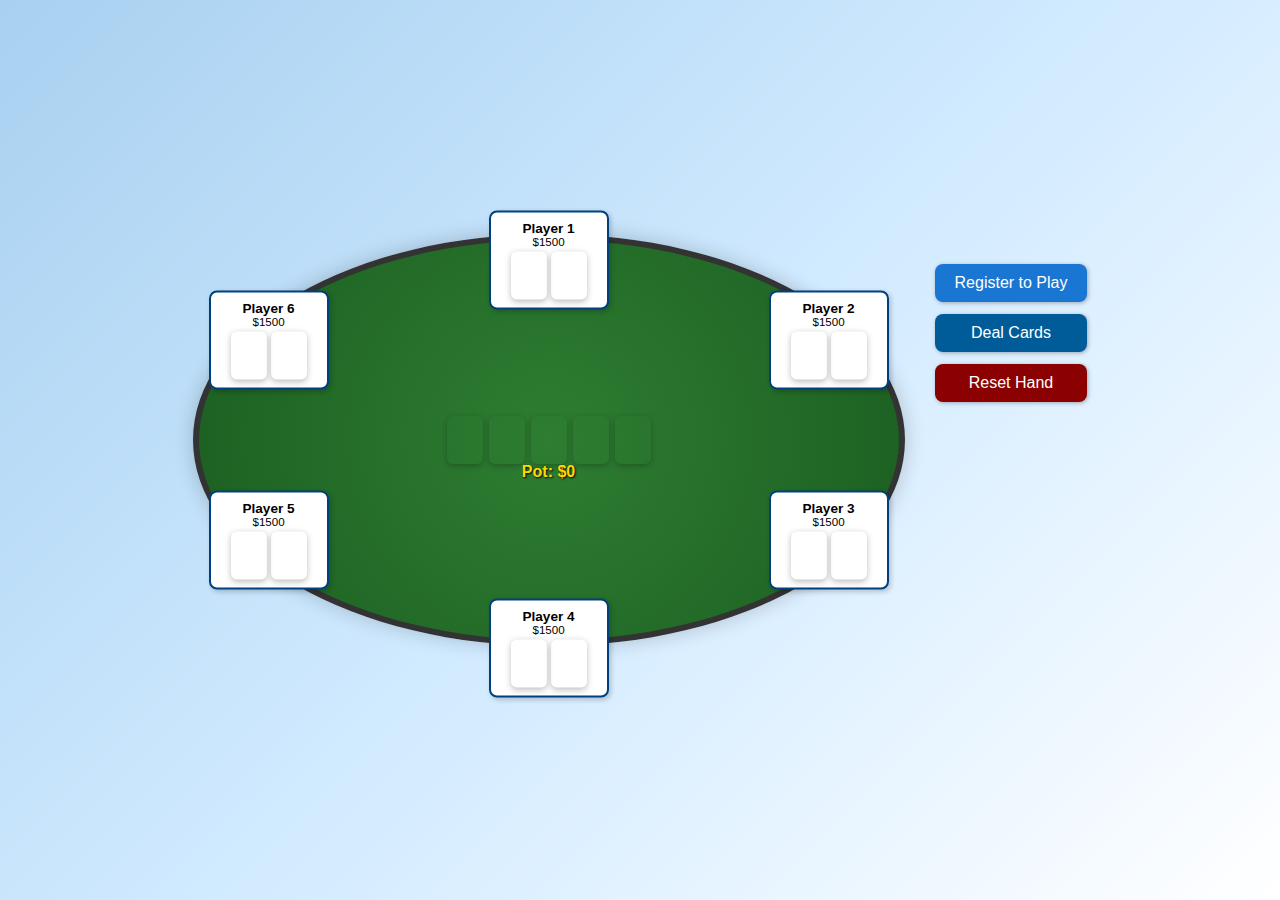
<file: index.html>
<!DOCTYPE html>
<html lang="en">
<head>
  <meta charset="UTF-8" />
  <meta name="viewport" content="width=device-width, initial-scale=1.0"/>
  <title>Poker Table</title>
  <link rel="stylesheet" href="/css/styles.css" />
</head>
<body>
  <div class="table-container">

    <div class="table-and-buttons">

      <!-- Poker Table -->
      <div class="poker-table">

        <!-- Community Cards (empty to start) -->
        <div class="community-cards">
          <div class="card"></div>
          <div class="card"></div>
          <div class="card"></div>
          <div class="card"></div>
          <div class="card"></div>
        </div>

        <!-- Pot -->
        <div class="pot">Pot: $0</div>

        <!-- Players -->
        <div class="player seat1">
          <div class="player-name" id="player1Name">Player 1</div>
          <div class="player-stack">$1500</div>
          <div class="player-cards">
            <div class="card small"></div>
            <div class="card small"></div>
          </div>
        </div>
        <div class="player seat2">
          <div class="player-name">Player 2</div>
          <div class="player-stack">$1500</div>
          <div class="player-cards">
            <div class="card small"></div>
            <div class="card small"></div>
          </div>
        </div>
        <div class="player seat3">
          <div class="player-name">Player 3</div>
          <div class="player-stack">$1500</div>
          <div class="player-cards">
            <div class="card small"></div>
            <div class="card small"></div>
          </div>
        </div>
        <div class="player seat4">
          <div class="player-name">Player 4</div>
          <div class="player-stack">$1500</div>
          <div class="player-cards">
            <div class="card small"></div>
            <div class="card small"></div>
          </div>
        </div>
        <div class="player seat5">
          <div class="player-name">Player 5</div>
          <div class="player-stack">$1500</div>
          <div class="player-cards">
            <div class="card small"></div>
            <div class="card small"></div>
          </div>
        </div>
        <div class="player seat6">
          <div class="player-name">Player 6</div>
          <div class="player-stack">$1500</div>
          <div class="player-cards">
            <div class="card small"></div>
            <div class="card small"></div>
          </div>
        </div>
      </div>

      <!-- Side Button Panel -->
      <div class="side-button-panel">
        <button class="register-button" onclick="window.location.href='register.html'">Register to Play</button>
        <button class="deal-button">Deal Cards</button>
        <button class="reset-button">Reset Hand</button>
      </div>

    </div>
  </div>

  <script src="/js/script.js"></script>
  <script>
    const playerData = JSON.parse(localStorage.getItem('player1'));
    if (playerData?.nickname) {
      document.getElementById('player1Name').innerText = playerData.nickname;
    }
  </script>
</body>
</html>
</file>
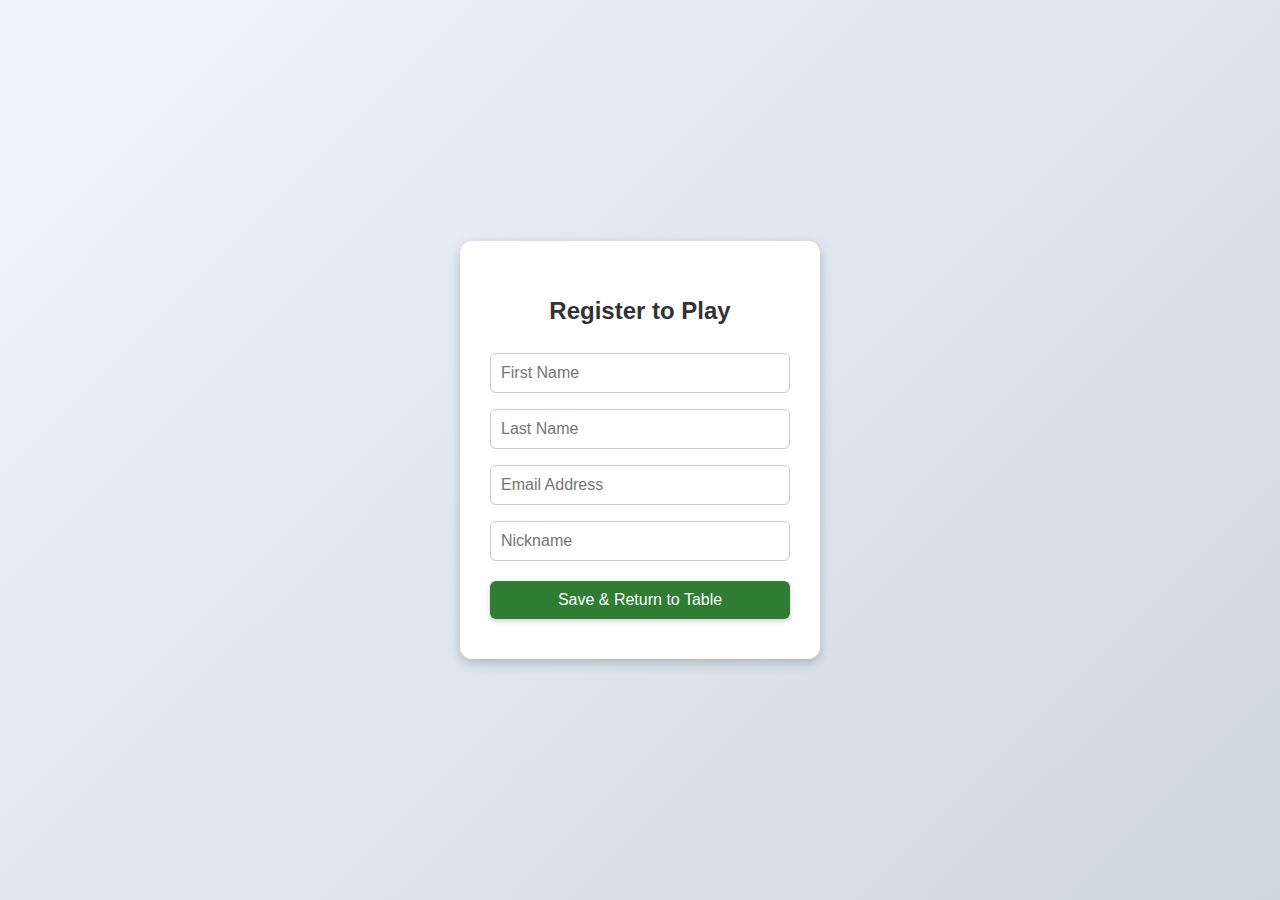
<file: register.html>
<!DOCTYPE html>
<html lang="en">
<head>
  <meta charset="UTF-8" />
  <meta name="viewport" content="width=device-width, initial-scale=1.0"/>
  <title>Register to Play</title>
  <link rel="stylesheet" href="/css/register.css" />
</head>
<body>
  <div class="register-container">
    <h1>Register to Play</h1>
    
    <input type="text" id="firstName" placeholder="First Name" />
    <input type="text" id="lastName" placeholder="Last Name" />
    <input type="email" id="email" placeholder="Email Address" />
    <input type="text" id="nickname" placeholder="Nickname" />

    <button id="startGame">Save & Return to Table</button>
  </div>

  <script src="/js/register.js"></script>
</body>
</html>
</file>
<file: css/styles.css>
/* PAGE BACKGROUND */
body {
    margin: 0;
    font-family: sans-serif;
    background: linear-gradient(135deg, #a8d0f0 0%, #d0eaff 50%, #ffffff 100%);
    background-attachment: fixed;
    background-repeat: no-repeat;
    background-size: cover;
  }
  
  /* LAYOUT WRAPPER */
  .table-container {
    display: flex;
    justify-content: center;
    align-items: center;
    flex-direction: column;
    min-height: 100vh;
    padding: 60px 0 40px 0;
    box-sizing: border-box;
  }
  
  /* MAIN TABLE + BUTTON LAYOUT */
  .table-and-buttons {
    display: flex;
    flex-direction: row;
    align-items: flex-start;
    justify-content: center;
    gap: 30px;
    flex-wrap: wrap;
  }
  
  /* SIDE BUTTON PANEL */
  .side-button-panel {
    display: flex;
    flex-direction: column;
    gap: 12px;
    margin-top: 30px;
  }
  
  /* POKER TABLE */
  .poker-table {
    width: 70vw;
    height: 38vw;
    max-width: 700px;
    max-height: 400px;
    border-radius: 100%;
    background: radial-gradient(circle at center, #2e7d32 0%, #1b5e20 100%);
    position: relative;
    border: 6px solid #333;
    box-shadow: 0 0 20px rgba(0, 0, 0, 0.2);
    margin-bottom: 40px;
  }
  
  /* PLAYER BOXES */
  .player {
    position: absolute;
    background: white;
    border-radius: 8px;
    border: 2px solid #004080;
    width: 100px;
    padding: 8px;
    font-size: 0.85em;
    text-align: center;
    box-shadow: 2px 2px 5px rgba(0, 0, 0, 0.2);
  }
  
  .player-name {
    font-weight: bold;
  }
  
  .player-stack {
    font-size: 0.85em;
    margin-bottom: 4px;
  }
  
  /* CARDS */
  .player-cards {
    display: flex;
    gap: 4px;
    justify-content: center;
  }
  
  .card {
    background: #f9f5e9;
    border: 2px solid #333;
    border-radius: 6px;
    padding: 8px 10px;
    font-size: 1.3em;
    font-weight: bold;
    text-align: center;
    min-width: 36px;
    min-height: 48px;
    display: flex;
    align-items: center;
    justify-content: center;
    box-shadow: 0 2px 6px rgba(0, 0, 0, 0.25);
    transition: all 0.3s ease;
  }
  
  .card.small {
    font-size: 1em;
    padding: 6px 8px;
    min-width: 36px;
    min-height: 48px;
  }
  
  /* Hide empty card styling */
  .card:empty {
    border: none;
    background: none;
    padding: 0;
  }
  
  /* COMMUNITY CARDS */
  .community-cards {
    position: absolute;
    top: 50%;
    left: 50%;
    transform: translate(-50%, -50%);
    display: flex;
    gap: 6px;
  }
  
  /* POT DISPLAY */
  .pot {
    position: absolute;
    top: 58%;
    left: 50%;
    transform: translate(-50%, -50%);
    font-size: 1em;
    color: gold;
    font-weight: bold;
    text-shadow: 1px 1px 2px #000;
  }
  
  /* BUTTONS */
  .deal-button,
  .reset-button,
  .register-button {
    padding: 10px 20px;
    font-size: 1rem;
    border-radius: 8px;
    color: white;
    border: none;
    cursor: pointer;
    box-shadow: 1px 1px 4px rgba(0, 0, 0, 0.3);
  }
  
  .deal-button {
    background: #005c99;
  }
  
  .reset-button {
    background: #8b0000;
  }
  
  .register-button {
    background: #1976d2;
  }
  
  /* PLAYER SEAT POSITIONS */
  .seat1 { top: 5%; left: 50%; transform: translate(-50%, -50%); }
  .seat2 { top: 25%; left: 90%; transform: translate(-50%, -50%); }
  .seat3 { top: 75%; left: 90%; transform: translate(-50%, -50%); }
  .seat4 { top: 102%; left: 50%; transform: translate(-50%, -50%); }
  .seat5 { top: 75%; left: 10%; transform: translate(-50%, -50%); }
  .seat6 { top: 25%; left: 10%; transform: translate(-50%, -50%); }
</file>
<file: css/register.css>
body {
    margin: 0;
    padding: 0;
    font-family: sans-serif;
    background: linear-gradient(135deg, #f0f4ff 0%, #cfd8dc 100%);
    display: flex;
    justify-content: center;
    align-items: center;
    height: 100vh;
  }
  
  .register-container {
    background: white;
    border-radius: 12px;
    box-shadow: 0 4px 12px rgba(0, 0, 0, 0.2);
    padding: 40px 30px;
    width: 300px;
    text-align: center;
  }
  
  .register-container h1 {
    margin-bottom: 20px;
    font-size: 1.5rem;
    color: #333;
  }
  
  .register-container input {
    font-size: 1rem;
    padding: 10px;
    width: 100%;
    margin: 8px 0;
    border-radius: 6px;
    border: 1px solid #ccc;
    box-sizing: border-box;
  }
  
  .register-container button {
    margin-top: 12px;
    padding: 10px 20px;
    font-size: 1rem;
    background: #2e7d32;
    color: white;
    border: none;
    border-radius: 6px;
    cursor: pointer;
    width: 100%;
    box-shadow: 0 2px 5px rgba(0, 0, 0, 0.2);
  }
  
  .register-container button:hover {
    background: #1b5e20;
  }
</file>
